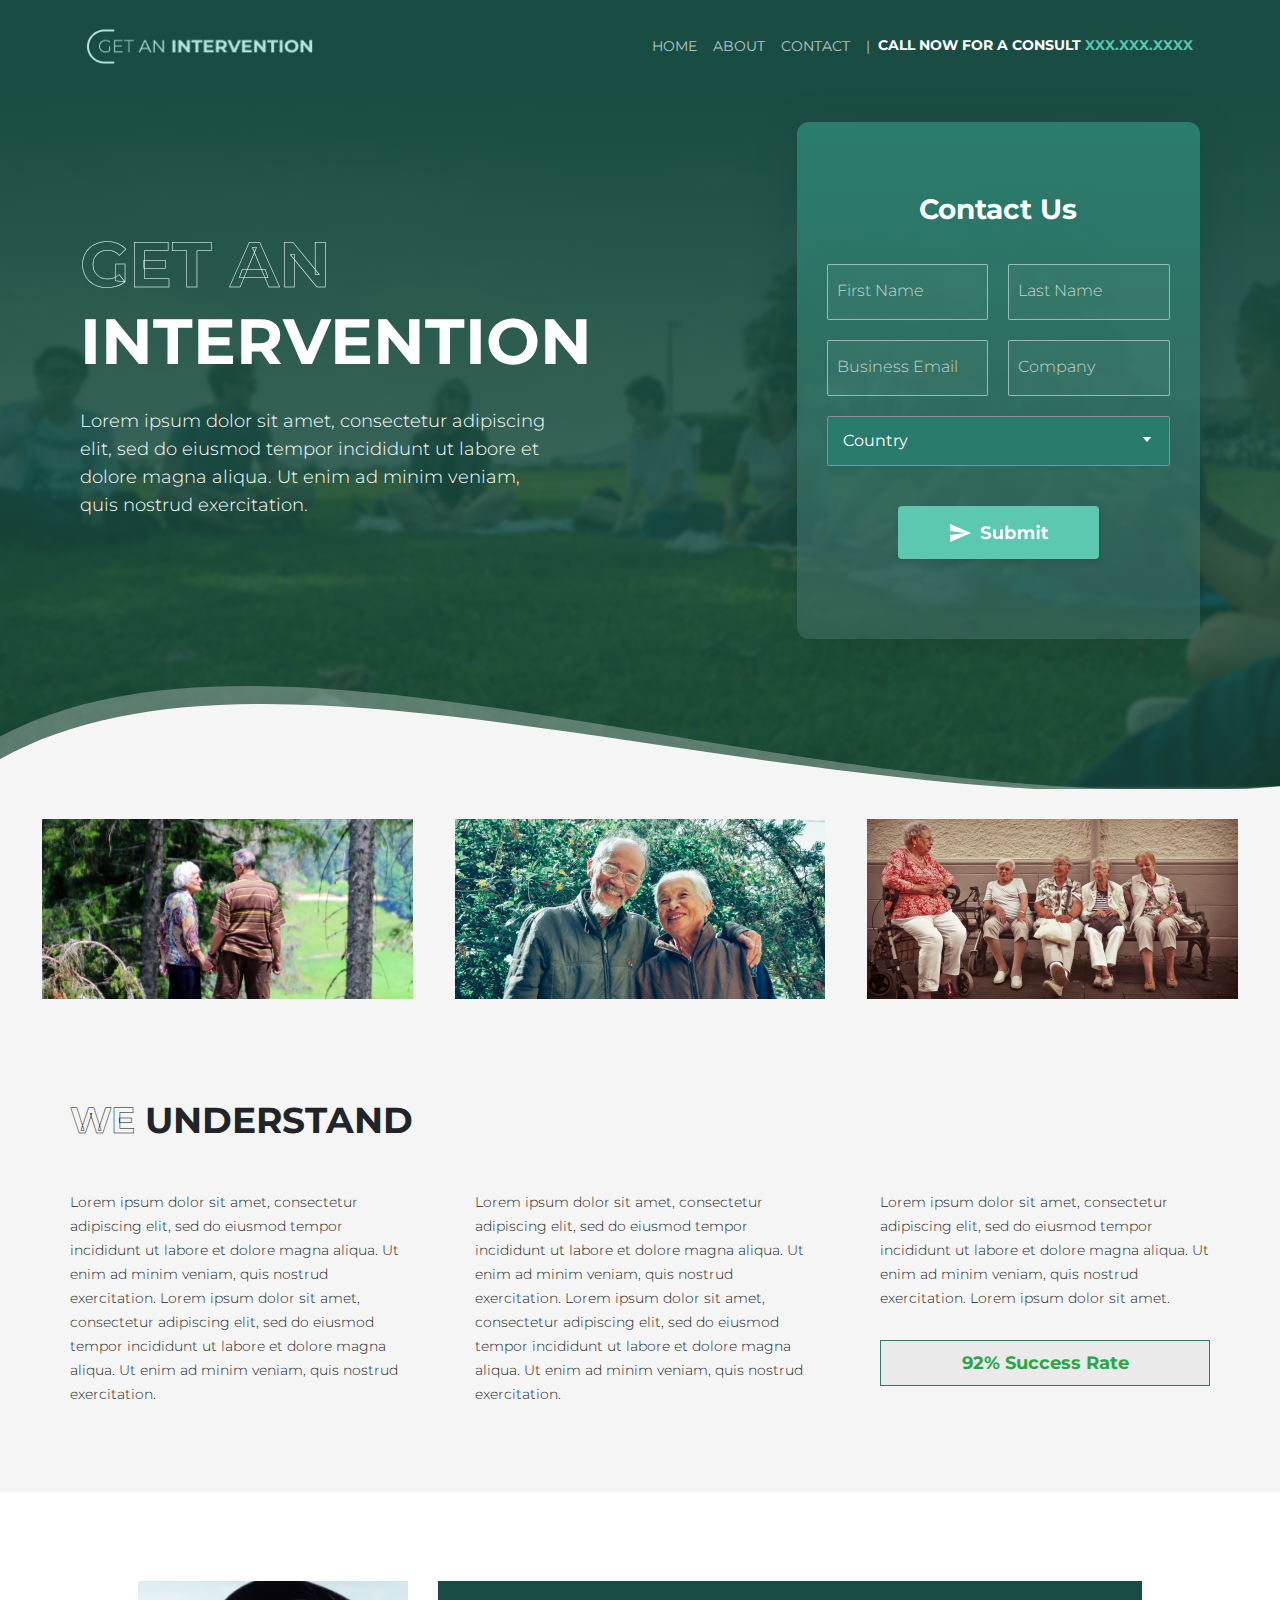
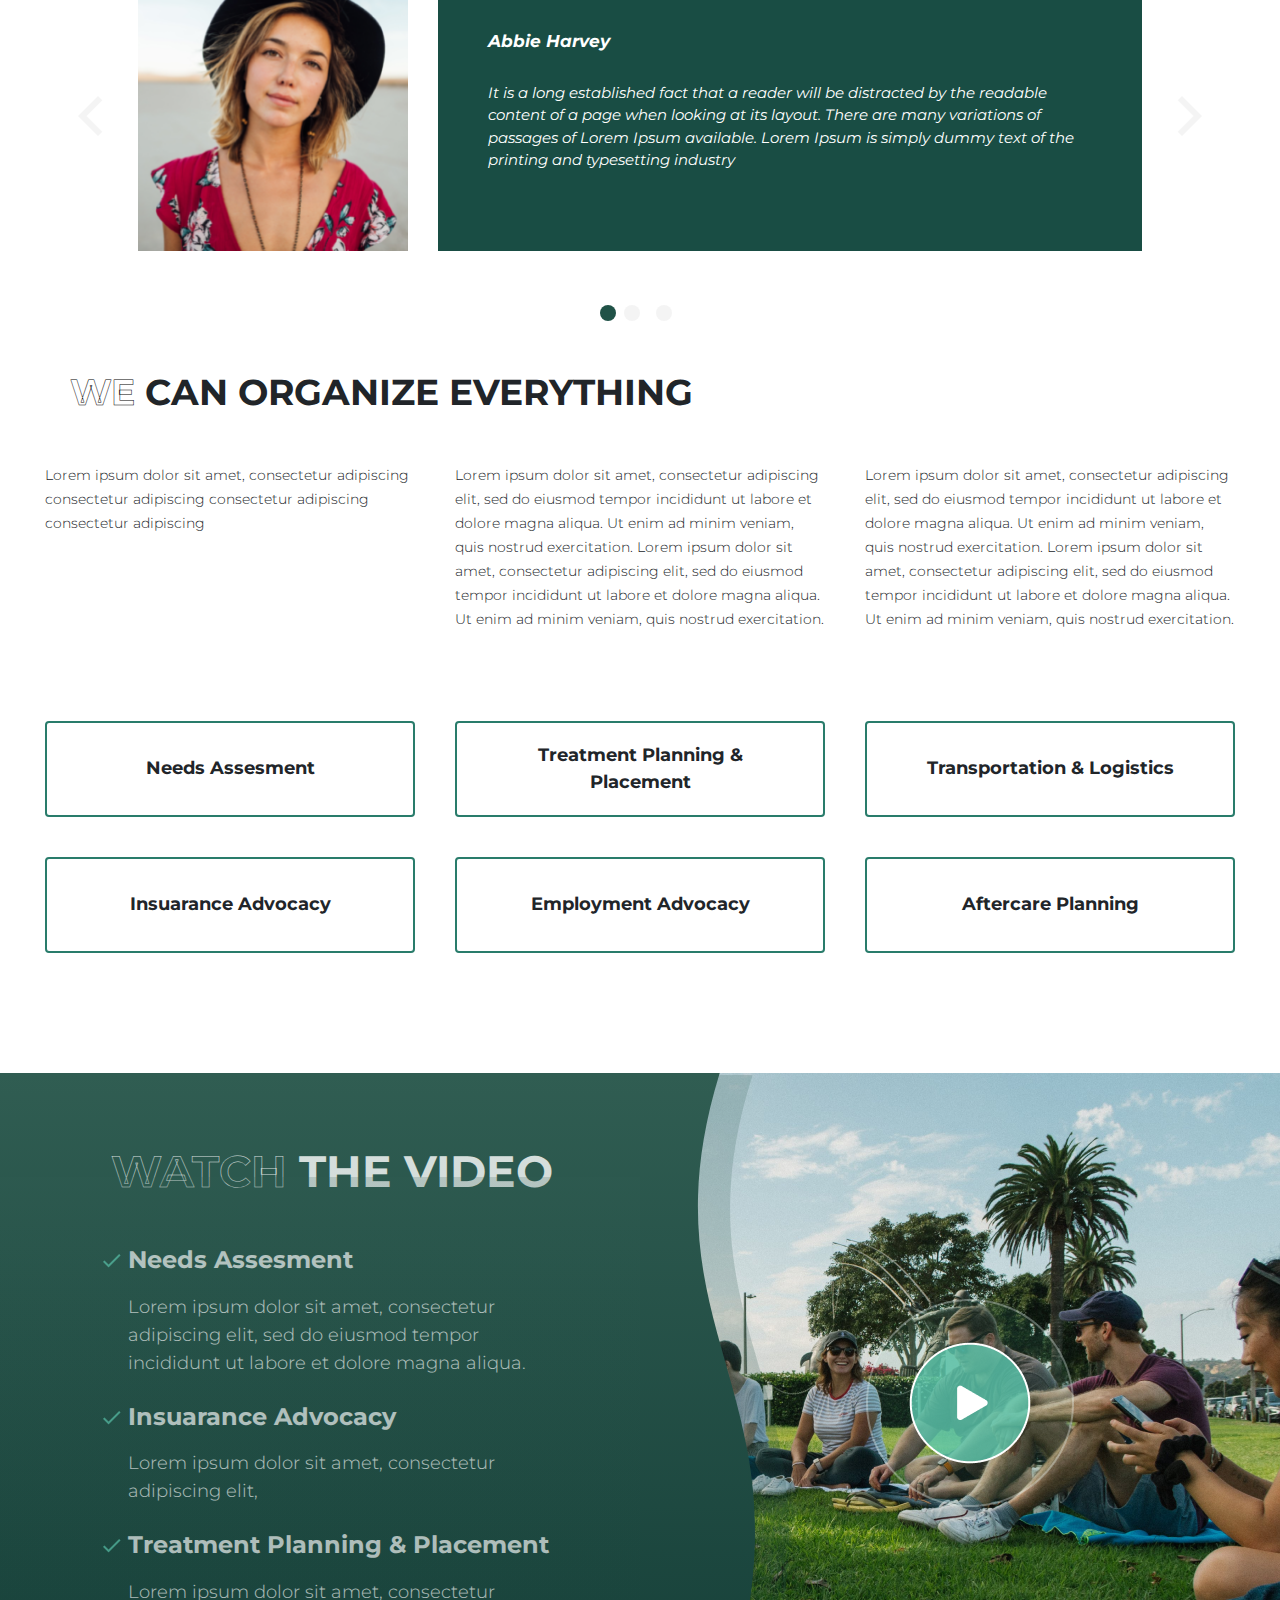
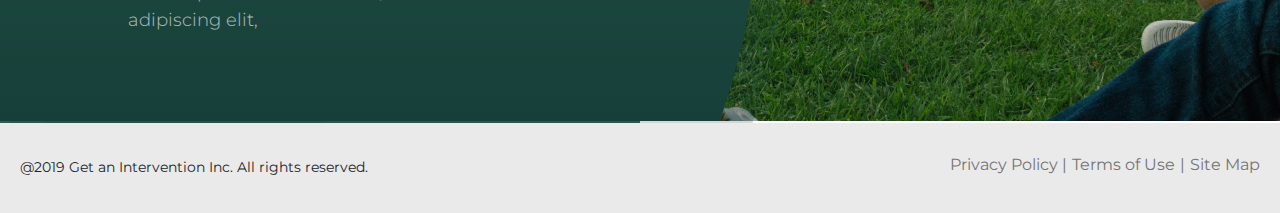
<file: index.html>
<!DOCTYPE html>
<html>
    <head>
        <meta name="viewport" content="width=device-width, initial-scale=1.0">

        <link href="./assets/css/style.css" rel="stylesheet">
        <meta name="viewport" content="width=device-width, initial-scale=1">
  	<link rel="stylesheet" href="https://use.fontawesome.com/releases/v5.10.2/css/all.css">
  	<!-- Bootstrap CSS -->
  	<link rel="stylesheet" href="https://stackpath.bootstrapcdn.com/bootstrap/4.5.0/css/bootstrap.min.css">
  	<!-- Bootstrap JS -->
      <script src="./assets/js/jquery-3.4.1.js"></script>
	    <link rel="preconnect" href="https://fonts.googleapis.com">
<link rel="preconnect" href="https://fonts.gstatic.com" crossorigin>
<link href="https://fonts.googleapis.com/css2?family=Montserrat&display=swap" rel="stylesheet">
      <link href="./assets/css/bootstrap.min.css" rel="stylesheet">
      <script src="./assets/js/bootstrap.min.js"></script>
  	<script src="https://code.jquery.com/jquery-3.5.1.slim.min.js"></script>
	<script src="https://cdn.jsdelivr.net/npm/popper.js@1.16.0/dist/umd/popper.min.js"></script>
	<script src="https://stackpath.bootstrapcdn.com/bootstrap/4.5.0/js/bootstrap.min.js"></script>
    </head>

    <body>
       <!-- <nav id="Navbar">
           <img src="./assets/images/logo.png" id="Navbar-logo">
           <div id="Navbar-items">
               <div>
                <ul id="Navbar-lists">
                   <a href="#"><li>HOME</li></a>
                   <a href="#"><li>ABOUT</li></a>
                   <a href="#"><li>CONTACT</li></a>
                   <a href="#" class="vanish"><li>|</li></a>
                   
                </ul>
               </div>
               <div id="Navbar-contact">
                   <p>CALL NOW FOR A CONSULT <span style="color: #5BC8AF;">XXX.XXX.XXXX</span></p>
               </div>
           </div>
       </nav> -->
       <nav class="navbar navbar-expand-lg" id="Navbar">
        <div class="container-fluid">
          <a class="navbar-brand" href="../home/index.html"><img src="./assets/images/logo.png" id="Navbar-logo"></a>
          <button class="navbar-toggler" type="button" data-bs-toggle="collapse" data-bs-target="#navbarNavAltMarkup" aria-controls="navbarNavAltMarkup" aria-expanded="false" aria-label="Toggle navigation">
            <img src="./assets/images/hamburger.png">
          </button>
          <div class="collapse navbar-collapse" id="navbarNavAltMarkup">
            <div class="navbar-nav nav-wrapper ms-auto" id="Navbar-lists">
              <a class="nav-link active" href="../houses/index.html">HOME</a>
              <a class="nav-link" href="../hostels/index.html">ABOUT</a>
              <a class="nav-link" href="#">CONTACT</a>
              <a href="#" class="nav-link" ><li class="vanish">|</li></a>
            </div>
            <div id="Navbar-contact">
                <p>CALL NOW FOR A CONSULT <span style="color: #5BC8AF;">XXX.XXX.XXXX</span></p>
            </div>
          </div>
        </div>
      </nav>
       <div id="container-box">
           <div id="title">
            <h1><span>GET AN</span> INTERVENTION</h1>
            <p>Lorem ipsum dolor sit amet, consectetur adipiscing elit, sed do eiusmod tempor incididunt ut labore et dolore magna aliqua. Ut enim ad minim veniam, quis nostrud exercitation.</p>
           </div>
           <div id="form">
                <h3>Contact Us</h3>
                <form name="RegForm" method="post" id="formed" target="_blank" action="./thanks.html">
                    <div id="form-grid">
                        <div class="first-row">
                            <!-- <div class="input-items">
                                <input type="text" placeholder="" class="form-input" id="dom-input" name="First-Name" >
                                <label class="form-label" id="dom-label">First Name</label>
                            </div> -->
                            <div class = "mytooltip7">
                                <div class="input-items">
                                    <input type="text" onfocus="place(event)"  placeholder="" class="form-input" id="dom-input" name="First-Name" >
                                    <label class="form-label" onfocus="place(event)" id="dom-label">First Name</label>
                                </div>
                                <span class = "mytext7" id="text-error">This field can’t be empty. Please fill it in.</span>
                             </div>
                             <div class = "mytooltip7">
                                <div class="input-items">
                                    <input type="text" onfocus="place(event)"  placeholder="" class="form-input" id="dom-input1"name="Last-Name" >
                                    <label class="form-label" id="dom-label1">Last Name</label>
                                </div>
                                <span class = "mytext7" id="text-error1">This field can’t be empty. Please fill it in.</span>
                             </div>
                        </div>
                        <div class="first-row">
                            <div class = "mytooltip7">
                                <div class="input-items">
                                    <input type="text" onfocus="place(event)" placeholder="" class="form-input" id="dom-input2" name="Email">
                                    <label class="form-label" id="dom-label2">Business Email</label>
                                </div>
                                <span class = "mytext7" id="text-error2">This field can’t be empty. Please fill it in.</span>
                             </div>
                             <div class = "mytooltip7">
                                <div class="input-items">
                                    <input type="text" onfocus="place(event)" placeholder="" class="form-input" id="dom-input3" name="Company">
                                    <label class="form-label" id="dom-label3">Company</label>
                                </div>
                                <span class = "mytext7" id="text-error3">This field can’t be empty. Please fill it in.</span>
                             </div>
                          
                        </div>
                            <div class="input-items">
                                <select  class="form-inputs" >
                                    <option value=""  disabled selected>Country</option>
                                    <option>America</option>
                                    <option>Germany</option>
                                    <option>Nigeria</option>
                                    <option>South Africa</option>
                                    <option>Other</option>
                                </select>
                            </div>

                       
                    </div>
                    <div class="input-submit">
                        
                    <button type="submit"><input type="image" src="./assets/images/submit.png"></button> 
                        
                        
                    </div>
                </form>
           </div>
           <div class="waves">
            <div id="wave">
            <svg width="1440" height="90" viewBox="0 0 1440 90" stroke="#F5F5F5" stroke-opacity="0" fill="none" xmlns="http://www.w3.org/2000/svg">
             <path d="M0 55.1705C310 -118.33 926 184.67 1440 55.1705V89.1704H0V55.1705Z" fill="#F5F5F5"/>
             </svg>
         </div>
         <div id="wave2">
             <svg width="1440" height="90" viewBox="0 0 1440 90" fill="none" xmlns="http://www.w3.org/2000/svg">
              <path d="M0 55.1705C310 -118.33 926 184.67 1440 55.1705V89.1704H0V55.1705Z" fill="#F5F5F54D"/>
              </svg>
          </div>
         </div>
       </div>
     
        
       <div id="main">
       <div id="details">
           <img src="./assets/images/image.png" class="oldimages">
           <img src="./assets/images/image 2.png"  class="oldimages">
           <img src="./assets/images/image1.png"  class="oldimages">
       </div>
       <div id="body-text">
        <h3><span>WE</span> UNDERSTAND</h3>
        <div id="body-details">
            <p>Lorem ipsum dolor sit amet, consectetur adipiscing elit, sed do eiusmod tempor incididunt ut labore et dolore magna aliqua. Ut enim ad minim veniam, quis nostrud exercitation. Lorem ipsum dolor sit amet, consectetur adipiscing elit, sed do eiusmod tempor incididunt ut labore et dolore magna aliqua. Ut enim ad minim veniam, quis nostrud exercitation.</p>
            <p class="v-text">Lorem ipsum dolor sit amet, consectetur adipiscing elit, sed do eiusmod tempor incididunt ut labore et dolore magna aliqua. Ut enim ad minim veniam, quis nostrud exercitation. Lorem ipsum dolor sit amet, consectetur adipiscing elit, sed do eiusmod tempor incididunt ut labore et dolore magna aliqua. Ut enim ad minim veniam, quis nostrud exercitation.</p>
            <p>
                Lorem ipsum dolor sit amet, consectetur adipiscing elit, sed do eiusmod tempor incididunt ut labore et dolore magna aliqua. Ut enim ad minim veniam, quis nostrud exercitation. Lorem ipsum dolor sit amet.
                <button class="detail-button">92% Success Rate </button>
            </p>
        </div>
       </div>
    </div>
   
      <section id="testimonial">
        <div class="container">
            <div class="row">
                <div class="col-12">
                    <div class="section-title">
                        <h2>Client Testimonials</h2>
                    </div>
                </div>
                <div class="col-12">
                    <div id="testimonialCarousel" class="carousel slide" data-ride="carousel">
                        
                        <!-- <ul class="indicators">
                            <li data-target="#testimonialCarousel" data-slide-to="0" class="active"><button></button></li>
                            <li data-target="#testimonialCarousel" data-slide-to="1"><button></button></li>
                            <li data-target="#testimonialCarousel" data-slide-to="2"><button></button></li>
                        </ul> -->
                        <ol class="carousel-indicators">
                            <li data-target="#testimonialCarousel" data-slide-to="0" class="active"></li>
                            <li data-target="#testimonialCarousel" data-slide-to="1"></li>
                            <li data-target="#testimonialCarousel" data-slide-to="2"></li>
                        </ol>
                        <div id="carousel-in" class="carousel-inner" role="listbox">
                         
                            <div class="carousel-item active">
                                <div class="carousel-content">
                                    <div class="client-img"><img src="./assets/images/testimonial1.png" alt="Testimonial Slider" /></div>
                                    <div class="carousel-details">
                                        <h3>Abbie Harvey</h3>
                                        <p>
                                            <i>It is a long established fact that a reader will be distracted by the readable content of a page when looking at its layout. There are many variations of passages of Lorem Ipsum available. Lorem Ipsum is simply dummy text of the printing and typesetting industry</i>
                                        </p>
                                    </div>
                                </div>
                            </div>
                            
                            <div class="carousel-item">
                                <div class="carousel-content">
                                    <div class="client-img"><img src="./assets/images/testimonial2.png" alt="Testimonial Slider" /></div>
                                    <div class="carousel-details">
                                    <h3>Jack Sparrow</h3>
                                    <p>
                                        <i>It is a long established fact that a reader will be distracted by the readable content of a page when looking at its layout. There are many variations of passages of Lorem Ipsum available. Lorem Ipsum is simply dummy text of the printing and typesetting industry</i>
                                    </p>
                                </div>
                                </div>
                            </div>
                           
                            <div class="carousel-item">
                                <div class="carousel-content">
                                    <div class="client-img"><img src="./assets/images/testimonial3.png" alt="Testimonial Slider" /></div>
                                    <div class="carousel-details">
                                        <h3>Elizabeth Bishop</h3>
                                        <p>
                                            <i>It is a long established fact that a reader will be distracted by the readable content of a page when looking at its layout. There are many variations of passages of Lorem Ipsum available. Lorem Ipsum is simply dummy text of the printing and typesetting industry</i>
                                        </p>
                                    </div>
                                    
                                </div>
                            </div>
                          
                            <a class="carousel-control-prev " href="#testimonialCarousel" role="button" data-slide="prev" id="next-van">
                                <img src="./assets/images/left.png" style="margin-right: 150px;">
                            </a>
                            <a class="carousel-control-next" href="#testimonialCarousel" role="button" data-slide="next" id="prev-van">
                                <img src="./assets/images/right.png"  style="margin-left: 150px;">
                            </a>
                        </div>
                    </div>
                </div>
            </div>
        </div>
    </section> 
    <div id="body-text">
        <h3 class="organize"><span>WE</span> CAN ORGANIZE EVERYTHING</h3>
        <div id="body-details2">
           <div id="long-p"> <p class="padin">Lorem ipsum dolor sit amet, consectetur adipiscing consectetur adipiscing consectetur adipiscing consectetur adipiscing </p></div>
           <div class="para-div"> <p class="padin">  Lorem ipsum dolor sit amet, consectetur adipiscing elit, sed do eiusmod tempor incididunt ut labore et dolore magna aliqua. Ut enim ad minim veniam, quis nostrud exercitation. Lorem ipsum dolor sit amet, consectetur adipiscing elit, sed do eiusmod tempor incididunt ut labore et dolore magna aliqua. Ut enim ad minim veniam, quis nostrud exercitation. </p>
            <p class="padin " >
                Lorem ipsum dolor sit amet, consectetur adipiscing elit, sed do eiusmod tempor incididunt ut labore et dolore magna aliqua. Ut enim ad minim veniam, quis nostrud exercitation. Lorem ipsum dolor sit amet, consectetur adipiscing elit, sed do eiusmod tempor incididunt ut labore et dolore magna aliqua. Ut enim ad minim veniam, quis nostrud exercitation.
            </p>
        </div>
           
        </div>
       </div>
     <div id="tools">
       <div class = "mytooltip1" onmouseover="detail(event)" onmouseout="change(event)">Needs Assesment <img src="./assets/images/mdi_info.png" class="info1">
        <span class = "mytext1">Lorem ipsum dolor sit amet, consectetur adipiscing elit, sed do eiusmod tempor incididunt ut labore.</span>
     </div>
     <div class = "mytooltip2"  onmouseover="detail(event)" onmouseout="change(event)">Treatment Planning & Placement <img src="./assets/images/mdi_info.png" class="info2">
        <span class = "mytext2"> Lorem ipsum dolor sit amet, consectetur adipiscing elit, sed do eiusmod tempor incididunt ut labore.</span>
     </div> 
     <div class = "mytooltip3"  onmouseover="detail(event)" onmouseout="change(event)">Transportation & Logistics <img src="./assets/images/mdi_info.png" class="info3">
        <span class = "mytext3">Lorem ipsum dolor sit amet, consectetur adipiscing elit, sed do eiusmod tempor incididunt ut labore.</span>
     </div>
     <div class = "mytooltip4"  onmouseover="detail(event)" onmouseout="change(event)">Insuarance Advocacy<img src="./assets/images/mdi_info.png" class="info4">
        <span class = "mytext4">Lorem ipsum dolor sit amet, consectetur adipiscing elit, sed do eiusmod tempor incididunt ut labore.</span>
     </div>
     <div class = "mytooltip5"  onmouseover="detail(event)" onmouseout="change(event)">Employment Advocacy <img src="./assets/images/mdi_info.png" class="info5">
        <span class = "mytext5">Lorem ipsum dolor sit amet, consectetur adipiscing elit, sed do eiusmod tempor incididunt ut labore.</span>
     </div>
     <div class = "mytooltip6"  onmouseover="detail(event)" onmouseout="change(event)">Aftercare Planning<img src="./assets/images/mdi_info.png" class="info6">
        <span class = "mytext6">Lorem ipsum dolor sit amet, consectetur adipiscing elit, sed do eiusmod tempor incididunt ut labore.</span>
     </div>
    </div>

    <div id="video">
        <div id="video-info">
            <div id="newwave">
                <svg width="779" height="648" viewBox="0 0 779 648" fill="url(#paint0_linear_1_237)" xmlns="http://www.w3.org/2000/svg">
                    <path d="M0 0H742.597C655.445 274 857.597 323.5 742.597 648H0V0Z" fill="fill="url(#paint0_linear_1_237)" fill-opacity="0.2"/>
                    </svg>
                </div>
            <div id="wavez">
            <svg width="755" height="648" viewBox="0 0 755 648" fill="none" xmlns="http://www.w3.org/2000/svg">
                <path d="M0 0H719.719C635.252 274 831.175 323.5 719.719 648H0V0Z" fill="url(#paint0_linear_1_237)"/>
                <defs>
                <linearGradient id="paint0_linear_1_237" x1="377.5" y1="0" x2="377.5" y2="648" gradientUnits="userSpaceOnUse">
                <stop stop-color="#305D52"/>
                <stop offset="1" stop-color="#153F38"/>
                </linearGradient>
                </defs>
                <foreignobject id="flip" class="node" x="46" y="22" width="100%" height="100%">
                
                    <div style="padding-bottom:50px; padding-top: 50px; padding-left: 50px ">     
                        <h4><span>WATCH</span> THE VIDEO</h4>
                       <ul class="video-list">
                           <li>
                               <h3 class="video-list">Needs Assesment</h3>
                               <p class="video-paragraph">Lorem ipsum dolor sit amet, consectetur adipiscing elit, sed do eiusmod tempor incididunt ut labore et dolore magna aliqua.</p>
                           </li>
                           <li>
                               <h3 class="video-list">Insuarance Advocacy</h3>
                               <p class="video-paragraph">Lorem ipsum dolor sit amet, consectetur adipiscing elit, </p>
                           </li>
                           <li>
                               <h3 class="video-list">Treatment Planning & Placement</h3>
                               <p class="video-paragraph">Lorem ipsum dolor sit amet, consectetur adipiscing elit,</p>
                           </li>
                       </ul> </div>                
            </foreignobject>
                </svg>
            </div>
            <div id="currentwave2">
            <svg width="100%" height="100%" viewBox="0 0 768 673" fill="url(#paint0_linear_1_430)" xmlns="http://www.w3.org/2000/svg">
                <path d="M768 0L768 641.551C443.259 566.258 384.593 740.902 -2.80431e-05 641.551L0 -3.35703e-05L768 0Z" fill="url(#paint0_linear_1_430)" fill-opacity="0.2"/>
                </svg>
            </div>
            <div id="currentwave">
                <svg width="100%" height="100%" viewBox="0 0 768 648" fill="url(#paint0_linear_1_430)" xmlns="http://www.w3.org/2000/svg">
                    <path d="M768 0L768 617.719C443.259 545.223 384.593 713.38 -2.70014e-05 617.719L0 -3.35703e-05L768 0Z" fill="url(#paint0_linear_1_430)"/>
                    <defs>
                    <linearGradient id="paint0_linear_1_430" x1="397.5" y1="8.14284" x2="397.5" y2="648" gradientUnits="userSpaceOnUse">
                    <stop stop-color="#305D52"/>
                    <stop offset="1" stop-color="#153F38"/>
                    </linearGradient>
                    </defs>
                    <foreignobject id="flip" class="node" x="46" y="22" width="100%" height="100%">
                
                        <div style="padding:50px;">     
                            <h4 style="padding-right: 100px;"><span>WATCH</span> THE VIDEO</h4>
                           <ul class="video-list">
                               <li>
                                   <h3 class="video-list">Needs Assesment</h3>
                                   <p class="video-paragraph">Lorem ipsum dolor sit amet, consectetur adipiscing elit, sed do eiusmod tempor incididunt ut labore et dolore magna aliqua.</p>
                               </li>
                               <li>
                                   <h3 class="video-list">Insuarance Advocacy</h3>
                                   <p class="video-paragraph">Lorem ipsum dolor sit amet, consectetur adipiscing elit, </p>
                               </li>
                               <li>
                                   <h3 class="video-list">Treatment Planning & Placement</h3>
                                   <p class="video-paragraph">Lorem ipsum dolor sit amet, consectetur adipiscing elit,</p>
                               </li>
                           </ul> </div>                
                </foreignobject>
                    </svg>
                    
            </div>
                
           
           
        </div>
        
        <div id="actual-video" style="text-align:center"> 
            <button type="button" id="vidbutton"><img src="./assets/images/play.png"></button>
            <video id="myvid" poster="./assets/images/video thumbnail.png">
              <source src="./assets/images/me.mp4" type="video/mp4">
              Your browser does not support HTML5 video.
            </video>
          </div> 
    </div>
    <footer class="footer-below">
        <div id="footer-caption">@2019 Get an Intervention Inc. All rights reserved.</div>
        <div>
                <ul id="footer-lists" >
                   <a href="#"><li>Privacy Policy </li></a>
                   <a href="#" style="pointer-events: none;"><li>|</li></a>
                   <a href="#"><li>Terms of Use</li></a>
                   <a href="#" style="pointer-events: none;"><li>|</li></a>
                   <a href="#"><li>Site Map</li></a>
                </ul>
        </div>
    </footer>
  
    
    </div> 
      <script>
          var ppbutton = document.getElementById("vidbutton");
ppbutton.addEventListener("click", playPause);
myVideo = document.getElementById("myvid");
function playPause() { 
    if (myVideo.paused) {
        myVideo.play();
        myVideo.style.width ="100%";
        myVideo.style.height ="100%";
        }
    else  {
        myVideo.pause(); 
        }
} 
          $(function () {
  $('[data-toggle="tooltip"]').tooltip()
})

let form = document.getElementById("formed")
form.addEventListener("submit", (e)=>{
    e.preventDefault()
    let checkForm =  formVal()
    if (checkForm){
        window.location.href = "./thanks.html";
    }
})

function formVal() {
        var firstname = document.forms["RegForm"]["First-Name"].value;
        var lastname = document.forms["RegForm"]["Last-Name"].value;
        var email = document.forms["RegForm"]["Email"].value;
        var company = document.forms["RegForm"]["Company"].value;
        let error = 0;

  
        if (firstname == "") {
            document.getElementById("dom-label").classList.add("form-label-error");
            document.getElementById("dom-input").classList.add("form-input-error");
            document.getElementById("text-error").style.display= "block";
            setTimeout(()=>{
                document.getElementById("text-error").style.display= "none";
            }, 2000)
            error += 1;
            
        }
        else{
            document.getElementById("dom-label").classList.remove("form-label-error");
            document.getElementById("dom-input").classList.remove("form-input-error");
            document.getElementById("text-error").style.display= "none";
            setTimeout(()=>{
                document.getElementById("text-error").style.display= "none";
            }, 2000)
        }
  
        
        if (lastname == "") {
            document.getElementById("dom-label1").classList.add("form-label-error");
            document.getElementById("dom-input1").classList.add("form-input-error");
            document.getElementById("text-error1").style.display= "block";
            setTimeout(()=>{
                document.getElementById("text-error1").style.display= "none";
            }, 2000)
            error += 1;
        }
  
        
  
        if (email == "") {
            document.getElementById("dom-label2").classList.add("form-label-error");
            document.getElementById("dom-input2").classList.add("form-input-error");
            document.getElementById("text-error2").style.display= "block";
            setTimeout(()=>{
                document.getElementById("text-error2").style.display= "none";
            }, 2000)
            error += 1;
        }
  
        
  
       
        if (company == "") {
            document.getElementById("dom-label3").classList.add("form-label-error");
            document.getElementById("dom-input3").classList.add("form-input-error");
            document.getElementById("text-error3").style.display= "block";
            setTimeout(()=>{
                document.getElementById("text-error3").style.display= "none";
            }, 2000)
            error += 1;
        }

        if (error > 0){
            return false
        }
        else{
            return true
        }
  
        
    }
    

    function detail(e){
        e = e || window.event;
        e.target.querySelector("img").style.display = "block";
    }
    function change(e){
        e = e || window.event;
        e.target.querySelector("img").style.display = "none";
    }


    $(".form-input").on('focusin', function(){
        $(this).parent().find('.form-label').addClass('active-bar');
    })
    $(".form-input").on('focusout', function(){
       if(!this.value){
        $(this).parent().find('.form-label').removeClass('active-bar');
       } 
    })
      </script>
    </body>
</html>
</file>
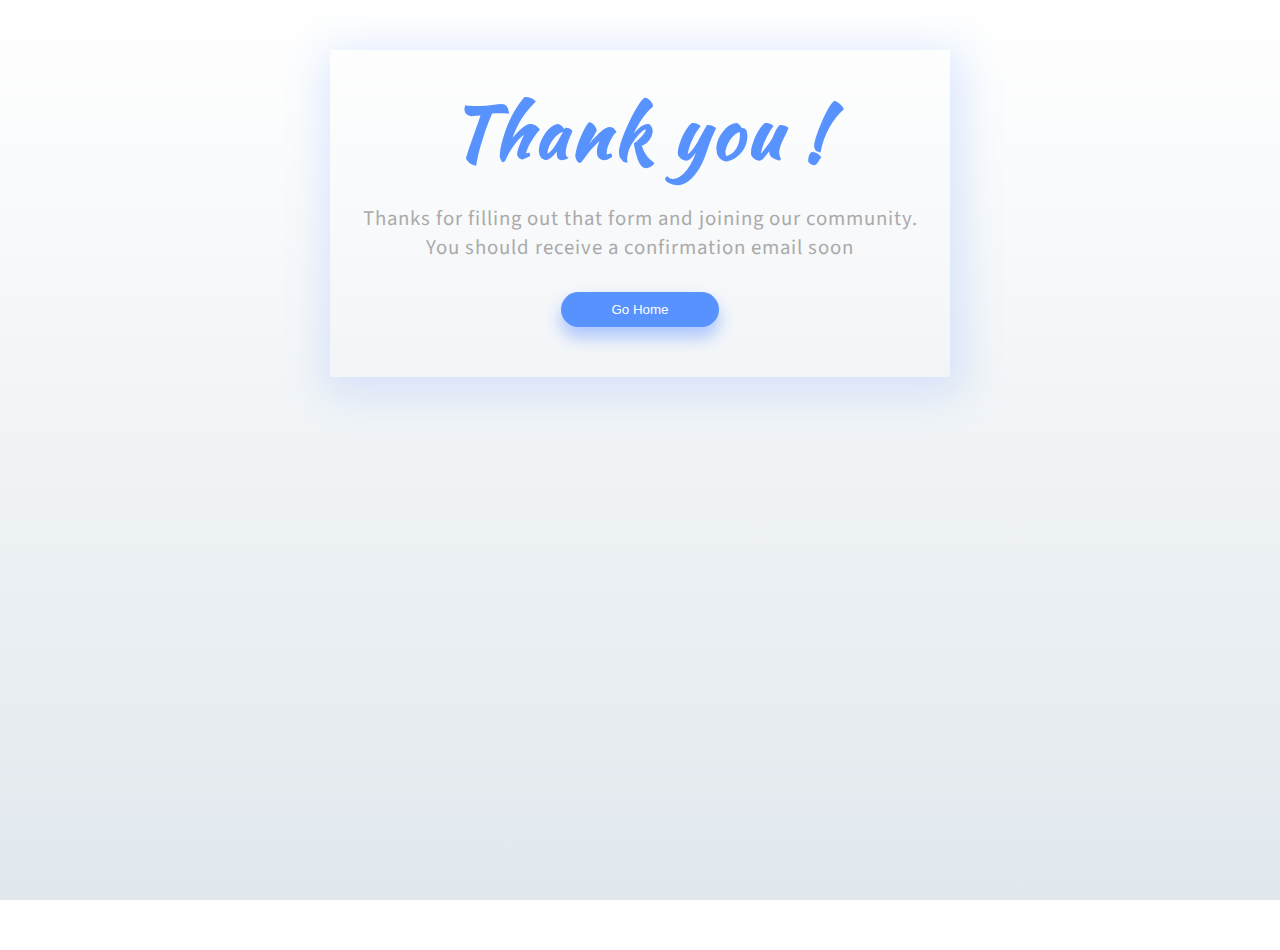
<file: thanks.html>
<html lang="en">
<head>
	<link href="./assets/css/thanksstyle.css" rel="stylesheet">
	<meta name="viewport" content="width=device-width, initial-scale=1">
</head>
<body>
	<div class=content>
        <div class="wrapper-1">
          <div class="wrapper-2">
            <h1>Thank you !</h1>
            <p>Thanks for filling out that form and joining our community.  </p>
            <p>You should receive a confirmation email soon  </p>
            <a href="./index.html">
            <button href="./index.html" class="go-home">
            Go home
            </button>
        </a>
        
      </div>
      </div>
      
      
      
      <link href="https://fonts.googleapis.com/css?family=Kaushan+Script|Source+Sans+Pro" rel="stylesheet">
</body>
</html>
</file>
<file: assets/css/style.css>
@import url('http://fonts.cdnfonts.com/css/montserrat?styles=17402,17398,17391');

:root{
    --lightgreen: #5BC8AF;
    --gree: #297C6B;
    --darkgreen: #194D44;
    --dark: #333;
    --faded: #EAEAEA
}


*{
    margin: 0;
}
#Navbar{
    display: flex;
    flex-direction: row;
    justify-content: space-between;
    align-items: center;
    padding: 20px 75px;
    background: var(--darkgreen)
}
#Navbar-logo{
    width: 226px;
    height: 35px;
}
#Navbar-items{
    display: flex;
    flex-direction: row;
    justify-content: center;
    align-items: center;
    padding-top: 10px;
}
#Navbar-lists a{
    display: inline;
    font-family: Montserrat;
    font-size: 14px;
    color: rgba(255, 255, 255, 0.7);
}
#Navbar-lists a:hover{
    color: white;
    text-decoration: underline;
    font-weight: 700;
}
#Navbar-lists a{
    text-decoration: none;
}
button.navbar-toggler:focus{
    outline: none;
    box-shadow: none;
}
#Navbar-contact{
    font-family: Montserrat;
    font-size: 14px;
    font-weight: 700;
    margin-top: 15px;
    color: white;
}
#container-box{
    display: flex;
    flex-direction: row;
    justify-content: space-between;
    align-items: center;
    border: none;
    padding: 30px;
    padding-bottom: 150px;
    background: linear-gradient(180deg, #194D41 0%, rgba(25, 77, 65, 0.7) 100%), url('../images/background.png');
    background-position: center;
    background-size: cover;
    background-repeat: no-repeat;
    width: 100%;
    position: relative;
}
.waves{
    position: absolute;
    bottom: -185px;
    left: 0;
}
#title{
    padding: 50px;
}
#title h1{
    width: 50%;
    font-size: 64px;
    font-family: Montserrat, 'sans-serif';
    font-weight: 700;
    color: white;
}
#title p{
    width: 70%;
    font-size: 18px;
    font-family: Montserrat, 'sans-serif';
    font-weight: 300;
    line-height: 28px;
    padding-top: 20px;
    color: white;
}
#title span{
    -webkit-text-stroke-width: 0.5px;
    -webkit-text-stroke-color: white;
    -webkit-text-fill-color: transparent;
    color: black;
    -webkit-font-smoothing: antialiased;
    font-family: 'Montserrat', sans-serif;
}
#form{
    width: 75%;
    background: linear-gradient(180deg, #2A7D6C 0%, rgba(62, 105, 96, 0.62) 100%);
    box-shadow: 0px 10px 50px rgba(0, 0, 0, 0.12);
    border-radius: 12px;
    padding: 50px 20px;
    margin-right: 50px;
    align-items: center;
    position: relative;
}
#form h3{
    font-family: 'Montserrat';;
    font-weight: 700;
    font-size: 28px;
    padding: 20px;
    line-height: 34px;
    text-align: center;
    color: #FFFFFF;
}
#form-grid{
    display: flex;
    flex-direction: column;
    
}
.first-row{
    display: flex;
    flex-direction: row;
}
.input-items{
    position: relative;
    margin: 10px;
    
}
.form-label{
    position: absolute;
    font-family: 'Montserrat';
    font-weight: 300;
    font-size: 16px;
    color: rgba(255, 255, 255, 0.7);
    left: 10px;
    top: 15px;
    transition: top 0.5s;
    pointer-events: none;
}
 .form-input{
    background: rgba(255, 255, 255, 0.04);
    border: 1px solid rgba(255, 255, 255, 0.5);
    box-sizing: border-box;
    border-radius: 2px;
    padding: 15px;
    width: 100%;
    outline: none;
}
.form-label-error{
    position: absolute;
    font-family: 'Montserrat';
    font-weight: 300;
    font-size: 16px;
    color: #FF7777;
    left: 10px;
    top: 15px;
    transition: top 0.5s;
    pointer-events: none;
}
.form-input-error{
    background: rgba(255, 255, 255, 0.04);
    border: 1px solid #FF7777;
    box-sizing: border-box;
    border-radius: 2px;
    padding: 15px;
    width: 100%;
    outline: none;
}
.form-inputs{
    background: rgba(255, 255, 255, 0.04);
border: 1px solid rgba(255, 255, 255, 0.5);
    box-sizing: border-box;
    border-radius: 2px;
    padding: 15px;
    width: 100%;
    outline: none;
    font-size: 16px;
    font-family: Montserrat;
}
.input-items select  {
    background-image: url('../images/Polygon.png');
    background-repeat: no-repeat;
    background-position-x: 95%;
    background-position-y: 20px;
    -webkit-appearance: none;
    -moz-appearance: none;
    appearance: none;
    height: 50px;
    padding: 0px 15px;
    font-size: 16px;
    color: white;
    background-color: var(--gree);
    border: 1px solid #8C8CA1;
  }
.input-submit{
    display: flex;
    justify-content: center;
    text-align: center;
    align-items: center;
  position: relative;
}

.input-submit a{
    background-color: var(--lightgreen);
    box-shadow: 0px 4px 6px rgba(0, 0, 0, 0.08);
    border-radius: 4px;
    font-size: 22px;
    color: white;
    margin: 30px;
    padding-top: 10px;
    font-family: Montserrat;
    padding-bottom: 10px;
    padding-right: 50px;
    padding-left: 50px;
    border: none;
}
.input-submit button{
    background-color: var(--lightgreen);
    box-shadow: 0px 4px 6px rgba(0, 0, 0, 0.08);
    border-radius: 4px;
    padding-bottom: 5px;
    padding-right: 50px;
    margin: 30px;
    padding-top: 15px;
    padding-left: 50px;
    font-size: 22px;
    color: white;
    font-family: Montserrat;
    border: none;

}
#wave{
    position: relative;
    bottom: 90px;
    z-index: 2;
}
#wave2{
    position: relative;
    bottom: 190px;
    -webkit-transform: rotate(1deg);
    -moz-transform: rotate(1deg);
    -ms-transform: rotate(1deg);
    -o-transform: rotate(1deg);
    transform: rotate(1deg);
}
.input-submit button:focus{
    background-color: #35BB9C;
}

.input-submit img{
    position: absolute;
    left: 140px;
    top: 48px;
}
.input-submit a:hover{
    color: white;
    font-weight: 700;
    text-decoration: none;
}
#details{
    display: flex;
    flex-direction: row;
    justify-content: space-evenly;
    padding-top: 30px;
    padding-bottom: 30px;
}
#body-text{
    padding: 50px;
}
#body-text h3{
    font-size: 36px;
    font-family: Montserrat, 'sans-serif';
    font-weight: 700;
    padding: 20px;
}
#body-text p{ 
    font-size: 14px;
    font-family: Montserrat, 'sans-serif';
    font-weight: 300;
    line-height: 24px;
    width: 370px;
}
#body-text{
    padding: 50px;
}
#body-text h3{
    font-size: 36px;
    font-family: Montserrat, 'sans-serif';
    font-weight: 700;
    padding: 20px;
}

#body-details{
    display: flex;
    flex-direction: row;
    justify-content: space-between;
}
#body-details2{
    display: flex;
    flex-direction: row;
    justify-content: center;
    width: 100%;
}
#body-details p{
    padding: 20px;
}
.detail-button{
    width: 100%;
    background-color: var(--faded);
    color: var(--green);
    font-size: 18px;
    font-weight: 700;
    font-family: Montserrat;
    border: 1px solid var(--gree);
    padding: 10px 50px;
    margin-top: 30px;
}
#main{
    background-color: #F5F5F5;
}
#body-text span{
    -webkit-text-stroke-width: 0.5px;
    -webkit-text-stroke-color: black;
    -webkit-text-fill-color: transparent;
    color: black;
    -webkit-font-smoothing: antialiased;
    font-family: 'Montserrat', sans-serif;
}
.slide-row{
    display: flex;
    width: 3000px ;
    transition: 1s;
}
.container-box{
    width: 1000px;
    height: 400px;
    position: relative;
    margin-left: 200px;
    margin-right: 100px;
}
.slide-col1, .slide-col2, .slide-col3{
    width: 1000px;
    height: 400px;
    position: relative;
    margin: auto;
    display: flex;
    flex-direction: row;
    justify-content: space-between;
    align-items: center;
}
.user-text{
    background-color: var(--darkgreen);
    color: white;
    height: 270px;
    align-items: center;
}
.user-text h3{
    font-size: 24px;
    font-family: Montserrat;
    padding-top: 70px;
    padding-left: 40px;
}
.user-text p{
    font-size: 16px;
    font-family: Montserrat;
    padding-top: 20px;
    padding-right: 20px;
    padding-left: 40px;
}
.user-img img{
    height: 270px;
    border-radius: 10px;
    margin-right: 20px;
}

.indicator{
    text-align: center;
    position: absolute;
    bottom: 10px;
    left: 45%;

}
.btn{
    display: inline-block;
    height: 15px;
    width: 15px;
    margin: 4px;
    border-radius: 15px;
    background: black;
    cursor: pointer;
}

.testimonial{
    width: 100%;
    height: 100%;
    overflow: hidden;
}
 /* .form-input:focus ~ .form-label,
 .form-input:not(:placeholder-shown)
 .form-input:not(:focus):valid ~ .form-label
 {
    
    top: -8px;
    font-size: 12px;
     background: rgba(255, 255, 255, 0.04);
}  */

.active-bar{ 
    top: -8px;
    font-size: 12px;
    /* background: linear-gradient(180deg, #2A7D6C 0%, rgba(62, 105, 96, 0.62) 100%); */
    background-color: #297C6B;
    border: none;
    padding-left: 5px;
    padding-right: 5px;
} 

#testimonial {
    padding: 30px 20px;
    position: relative;
}
#testimonial h2 {
    font-style: italic;
    color: #fff;
    font-size: 26px;
    text-align: center;
}
#testimonial .client-img {
    width: 270px;
    height: 270px;
    overflow: hidden;
    margin: 0px auto;
    position: absolute;
    left: 0px;
}
#testimonial .carousel-content {
    padding: 20px 0px 20px 100px;
    width: 90%;
    margin: 0 auto;
    position: relative;
}
#testimonial h3 {
    font-size: 17px;
    margin-bottom: 30px;
    font-style: italic;
    text-align: left;
    font-weight: 700;
}
#testimonial p {
    font-size: 15px;
}
#carousel-in{
    overflow: visible;
}
.carousel-details{
    font-family: Montserrat;
    font-size: 18px;
    margin-left: 200px;
    background-color: #194D44;
    color: #fff;
    display: flex;
    flex-direction: column;
    justify-content: left;
    text-align: left;
   
    height: 270px;
    padding: 50px;
}
.indicators .active{
    color: #205247;
}
#testimonial .client-img img {
    width: 100%;
}
#testimonial .carousel-control-prev,
#testimonial .carousel-control-next {
    font-size: 36px;
}
.indicators{
    position: absolute;
    right: 50%;
    bottom: -50px;
    display: flex;
    flex-direction: row;
    z-index: 15;
}
.indicators li{
    list-style: none;
}
.indicators button{
    width: 16px;
    height: 16px;
    border-radius: 100%;
    margin-left: 20px;
    border: none;
    color: red;
}
.carousel-control-next{
    color: var(--faded);
}
@media (max-width: 576px) {
#testimonial .carousel-content {
    padding: 20px 0px 20px 0px;
    width: 100%;
}

#testimonial h3, #testimonial p {
    text-align: center;
}
}


.mytext1, .mytext2, .mytext3, .mytext4 , .mytext5, .mytext6 {
    visibility: hidden;
    width: 80%;
    height: 84px;
    background-color: #297C6B;
    color: white;
    z-index: 1;
    top: 110%;
   right: 35px;
    text-align: center;
    border-radius: 6px;
    font-size: 13px;
    font-weight: 300;
    padding: 5px 0;
    position: absolute;
    line-height: 20px;
 }
 .mytooltip1, .mytooltip2, .mytooltip3, .mytooltip4, .mytooltip5, .mytooltip6 {
    position: relative;
    display: flex;
    align-items: center;
    padding: 30px;
    border: 2px solid #297C6B;
    width: 370px;
    height: 96px;
    text-align: center;
    margin: 20px;
    font-family: Montserrat;
    font-size: 18px;
    font-weight: 700;
    justify-content: center;
    border-radius: 4px;

 }
 .mytooltip1:hover, .mytooltip2:hover, .mytooltip3:hover, .mytooltip4:hover, .mytooltip5:hover, .mytooltip6:hover  {
   color: var(--lightgreen);
 }
 div.mytooltip7 {
    position: relative;
    transition: 0.5s;
    text-align: center;
    font-family: Montserrat;
    font-weight: 700;
    justify-content: center;
    border-radius: 4px;
    
    

 }
 
 .mytext7 {
    visibility: hidden;
    background-color: #FF7777;
    color: white;
    z-index: 1;
    top: 110%;
    display: none;
    text-align: center;
    border-radius: 6px;
    font-size: 13px;
    font-weight: 300;
    padding: 10px;
    position: absolute;
    transition: 0.5s;
    line-height: 20px;
 }
 .mytooltip7 .mytext7 {
    visibility: visible;
    
 }
 .mytext7::after{
    content: " ";
    position: absolute;
    bottom: 100%;  /* At the top of the tooltip */
    left: 50%;
    margin-left: -5px;
    border-width: 5px;
    border-style: solid;
    border-color: transparent transparent #FF7777 transparent;
  }
 
  
 .mytooltip1:hover .mytext1 {
    visibility: visible;
    
 }
 .mytooltip2:hover .mytext2 {
    visibility: visible;
   
 }
 .mytooltip3:hover .mytext3 {
    visibility: visible;
    
 }
 .mytooltip4:hover .mytext4 {
    visibility: visible;
    
 }
 .mytooltip5:hover .mytext5 {
    visibility: visible;
    
 }
 .mytooltip6:hover .mytext6 {
    visibility: visible;
    
 }
 .mytext1::after, .mytext2::after, .mytext3::after, .mytext4::after, .mytext5::after, .mytext6::after {
    content: " ";
    position: absolute;
    bottom: 100%;  /* At the top of the tooltip */
    left: 50%;
    margin-left: -5px;
    border-width: 5px;
    border-style: solid;
    border-color: transparent transparent var(--darkgreen) transparent;
  }
  #tools{
      display: flex;
      flex-direction: row;
      justify-content: center;
      flex-wrap: wrap;
      width: 100%;
  }
  .info1, .info2, .info3, .info4, .info5, .info6{
      display: none;
  }
  #actual-video{
      height: 650px;
      width: 50%;
      position: relative;
  }
  #video{
      display: flex;
      flex-direction: row;
      justify-content: center;
      width: 100%;
      align-items: center;
      height: 650px;
      margin-top: 100px;
      overflow: hidden;
  }
  #video-info{
   /* background-color: var(--darkgreen); */
   height: 650px;
   width: 50%;
   z-index: 5;
    position: relative;
}
#newwave{
    margin-left: 10px;
    z-index: 1;
    position: absolute;
    bottom: 0px;
}
#currentwave2{
    z-index: 1;
    position: absolute;
    width: 100%;
    bottom: -15px;
}
#currentwave{
    z-index: 2;
}
#wavez{
    z-index: 4;
}

  #video-info h4{
    font-size: 44px;
    font-family: Montserrat, 'sans-serif';
    font-weight: 700;
    color: white;
    padding-bottom: 20px;
    padding-left: 15px;
}
.organize{
    margin-left: 50px;
}
#video-info span{
    -webkit-text-stroke-width: 0.5px;
    -webkit-text-stroke-color: white;
    -webkit-text-fill-color: transparent;
    color: black;
    -webkit-font-smoothing: antialiased;
    font-family: 'Montserrat', sans-serif;
}
#vidbutton{
    border: none;
    background-color: transparent;
    position: absolute;
    height: 200px;
    width: 200px;
    transition: 0.5s;
    top: 50%;
    left: 50%;
    transform: translate(-50%, -50%);
    z-index: 15;
    outline: none;
}
#vidbutton:hover{
    height: 300px;
    width: 300px;
}
.padin{
    margin: 20px;
}
.para-div{
    display: flex;
    flex-direction: row;
    justify-content: center;
}
.video-list{
    font-family: Montserrat;
    font-size: 24px;
    color: white;
    font-weight: 700;
    padding-bottom: 10px;
    padding-top: 10px;
}
.video-paragraph{
    width: 430px;
    color: white;
    font-weight: 300;
    line-height: 28px;
    font-size: 18px;
}
.video-list li{
    list-style-image: url('../images/tick.png');
}
.footer-below{
    display: flex;
    justify-content: space-between;
    align-items: center;
    padding: 20px;
    background-color: var(--faded);
}
#footer-lists{
    padding-top: 10px;
}
#footer-lists li{
    display: inline;
    font-family: Montserrat;
    color: #757575;
}
#footer-lists a{
    text-decoration: none;
 }
#footer-lists li:hover{
   color: var(--darkgreen);
   font-weight: 700;
}
#footer-caption{
    font-family: Montserrat;
    font-size: 14px;
}

@media (max-width:1400px){
    .organize{
        margin-left: 0px;
    }
  }
@media (max-width:1200px){
    #form{
        width: 100%;
    }
  }
  @media (max-width:1078px){
    #container-box{
        display: flex;
        flex-direction: column;
        justify-content: center;
        align-items: center;
    }
    #body-details2{
        display: flex;
        flex-direction: column;
        justify-content: center;
        width: 100%;
    }
    #body-text p{ 
        width: 100%;
    }
    footer.footer-below{
        padding: 20px;
    }
    #footer-lists{
        padding: 10px;
    }
    p.padin{
        width: 100%;
    }
    #long-p{
       width: 100%;
    }
    #form{
        width: 60%;
    }
    #title{
        width: 75%;
    }
    #title h1{
        width: auto;
        font-size: 64px;
        text-align: center;
    }
    #title p{
        width: auto;
        font-size: 18px;
        text-align: center;
    }
    #Navbar-items{
        display: flex;
        flex-direction: column;
        justify-content: right;
        text-align: right;
        
    }
    #Navbar-lists{
        margin-left: 40px;
    }
    .vanish{
        display: none;
    }
    #Navbar{
        padding: 20px 20px;
        background: var(--darkgreen)
    }
    #title{
        padding: 0px;
    }
    #form{
        padding: 10px 10px;
        margin-right: 0px;
        margin-top: 20px;
    }
    .oldimages{
        width: 270px;
        height: 173px;
    }
  .v-text{
      display: none;
  }
  #body-text{
      padding: 25px;
  }
  #next-van, #prev-van{
      display: none;
  }
  #testimonial h3 {
    font-size: 15px;
    margin-bottom: 10px;
    font-style: italic;
    text-align: left;
}
#testimonial p {
    font-size: 12px;
}
.carousel-details{
    font-family: Montserrat;
    margin-left: 130px;
    background-color: #194D44;
    color: #fff;
    display: flex;
    flex-direction: column;
    justify-content: left;
    text-align: left;
    height: 200px;
    width: 85%;
    padding: 30px;
}
#testimonial .client-img {
    width: 200px;
    height: 200px;
    overflow: hidden;
    margin: 0px auto;
    position: absolute;
    left: 0px;
}
.indicators{
    position: absolute;
    right: 40%;
    bottom: -50px;
    display: flex;
    flex-direction: row;
    z-index: 15;
}

.mytooltip1, .mytooltip2, .mytooltip3, .mytooltip4, .mytooltip5, .mytooltip6 {
    position: relative;
    display: flex;
    align-items: center;
    padding: 40px;
    border: 2px solid #297C6B;
    width: 300px;
    height: 96px;
    transition: 0.5s;
    text-align: center;
    margin: 20px;
    font-family: Montserrat;
    font-size: 18px;
    font-weight: 700;
    justify-content: center;
    border-radius: 4px;

 }
 #video{
    display: flex;
    flex-direction: column;
    justify-content: center;
    width: 100%;
    align-items: center;
    height: auto;
    margin-top: 100px;
    overflow: hidden;
}
#video-info{
    width: 100%;
 }
 #wavez{
    display: none;
}
 #newwave{
    margin-top: 10px;
    z-index: 1;
    position: absolute;
    top: 0px;
    width: 100%;
}
#vidbutton{
    top: 10%;
    left: 50%;
    transform: translate(-50%, -50%);
    
}


 #video-info h4{
   text-align: center;
  }
  #myvid{
      width: 100%;
  }
  .video-paragraph{
      width: 100%;
  }
 #actual-video{
    width: 100%;
    height: auto;
}
.footer-below{
    display: flex;
    justify-content: center;
    align-items: center;
    flex-direction: column;
    padding: 20px;
    font-size: 14px;
    background-color: var(--faded);
}
@media (max-width:700px){
#details{
    display: none;
}
#vidbutton img{
  width: 90px;
  height: 90px;
    
}
#video-info{
    position: relative;
    top: 50px;
}
  }
  @media (max-width:600px){
 
    #form{
        width: 90%;
    }
    #title{
        width: 100%;
    }
    #title h1{
        width: auto;
        font-size: 36px;
        text-align: center;
    }
    #title p{
        width: auto;
        font-size: 14px;
        text-align: center;
    }
    #Navbar-items{
        display: flex;
        flex-direction: column;
        justify-content: right;
        text-align: right;
        
    }
    #Navbar-lists{
        margin-left: 40px;
    }
    .vanish{
        display: none;
    }
    #Navbar{
        padding: 20px 20px;
        background: var(--darkgreen)
    }
    #title{
        padding: 0px;
    }
   .first-row{
       flex-direction: column;
       width: 100%;
   }
   .input-submit a{
       font-size: 14px;
       width: 100%;
   }
   #body-details{
       flex-direction: column;
   }
   #testimonial .client-img {
    width: 180px;
    height: 180px;
    overflow: hidden;
    margin: 0px auto;
    position: absolute;
    left: 20px;
    bottom: 250px;
    z-index: 15;
}
.container{
    margin-top: 50px;
}
    #form{
        padding: 10px 10px;
        margin-right: 0px;
        margin-top: 20px;
    }
    .oldimages{
        width: 270px;
        height: 173px;
    }
  .v-text{
      display: none;
  }
  #body-text{
      padding: 25px;
  }
  #next-van, #prev-van{
      display: none;
  }
  #testimonial h3 {
    font-size: 15px;
    margin-bottom: 10px;
    font-style: italic;
    text-align: left;
}
#testimonial p {
    font-size: 12px;
}


.indicators{
    position: absolute;
    right: 35%;
    bottom: -50px;
    display: flex;
    flex-direction: row;
    z-index: 15;
}
#body-text h3{
    font-size: 24px;
    margin-top: 30px;
}
.para-div{
    flex-direction: column;
}
.mytooltip1, .mytooltip2, .mytooltip3, .mytooltip4, .mytooltip5, .mytooltip6 {
    position: relative;
    display: flex;
    align-items: center;
    padding: 40px;
    border: 2px solid #297C6B;
    width: 300px;
    height: 96px;
    transition: 0.5s;
    text-align: center;
    margin: 20px;
    font-family: Montserrat;
    font-size: 18px;
    font-weight: 700;
    justify-content: center;
    border-radius: 4px;

 }
 #video{
    display: flex;
    flex-direction: column;
    justify-content: center;
    width: 100%;
    align-items: center;
    height: auto;
    margin-top: 100px;
    overflow: hidden;
}
#video-info{
   height: auto;
    width: 100%;
 }
 #video-info h4{
   text-align: center;
  }
  #myvid{
      width: 100%;
  }
  .video-paragraph{
      width: 100%;
  }
 #actual-video{
    width: 100%;
    height: auto;
}
.footer-below{
    font-size: 12px;
    padding: 0px;
}
.padin{
    margin: 10px;
    width: 370px;
}
.carousel-details{
    font-family: Montserrat;
    margin-left: 0px;
    background-color: #194D44;
    color: #fff;
    display: flex;
    flex-direction: column;
    justify-content: left;
    text-align: left;
    height: 300px;
    width: 100%;
    padding: 20px;
    position: relative;
}
.carousel-details p{
  position: absolute;
  bottom: 20px ;
  left: 20px;
  right: 20px;
  text-align: left;
}
#testimonial p{
    text-align: left;
}
.carousel-details h3{
    position: absolute;
    bottom: 170px ;
  }
  
  }

  }



  ol.carousel-indicators {
    position: absolute;
    bottom: -50px;
    margin: 0;
    left: 0;
    right: 0;
    width: auto;
}

ol.carousel-indicators li, ol.carousel-indicators li.active {
    width: 1rem;
    height: 1rem;
    margin: 0;
    border-radius: 100%;
    border: 0;
    background: transparent;
}

ol.carousel-indicators li {
    background: var(--faded);
    margin-left: .5rem;
    margin-right: .5rem;
}

ol.carousel-indicators li.active {
    background: #205247;
}
</file>
<file: assets/css/thanksstyle.css>
*{
    box-sizing:border-box;
   /* outline:1px solid ;*/
  }
  body{
  background: #ffffff;
  background: linear-gradient(to bottom, #ffffff 0%,#e1e8ed 100%);
  filter: progid:DXImageTransform.Microsoft.gradient( startColorstr='#ffffff', endColorstr='#e1e8ed',GradientType=0 );
      height: 100%;
          margin: 0;
          background-repeat: no-repeat;
          background-attachment: fixed;
    
  }
  
  .wrapper-1{
    width:100%;
    height:100vh;
    display: flex;
  flex-direction: column;
  }
  .wrapper-2{
    padding :30px;
    text-align:center;
  }
  h1{
      font-family: 'Kaushan Script', cursive;
    font-size:4em;
    letter-spacing:3px;
    color:#5892FF ;
    margin:0;
    margin-bottom:20px;
  }
  .wrapper-2 p{
    margin:0;
    font-size:1.3em;
    color:#aaa;
    font-family: 'Source Sans Pro', sans-serif;
    letter-spacing:1px;
  }
  .go-home{
    color:#fff;
    background:#5892FF;
    border:none;
    text-decoration: none;
    padding:10px 50px;
    margin-top: 30px;
    border-radius:30px;
    text-transform:capitalize;
    box-shadow: 0 10px 16px 1px rgba(174, 199, 251, 1);
  }
  .footer-like{
    margin-top: auto; 
    background:#D7E6FE;
    padding:6px;
    text-align:center;
  }
  .footer-like p{
    margin:0;
    padding:4px;
    color:#5892FF;
    font-family: 'Source Sans Pro', sans-serif;
    letter-spacing:1px;
  }
  .footer-like p a{
    text-decoration:none;
    color:#5892FF;
    font-weight:600;
  }
  
  @media (min-width:360px){
    h1{
      font-size:4.5em;
    }
    .go-home{
      margin-bottom:20px;
    }
  }
  
  @media (min-width:600px){
    .content{
    max-width:1000px;
    margin:0 auto;
  }
    .wrapper-1{
    height: initial;
    max-width:620px;
    margin:0 auto;
    margin-top:50px;
    box-shadow: 4px 8px 40px 8px rgba(88, 146, 255, 0.2);
  }
    
  }
</file>
